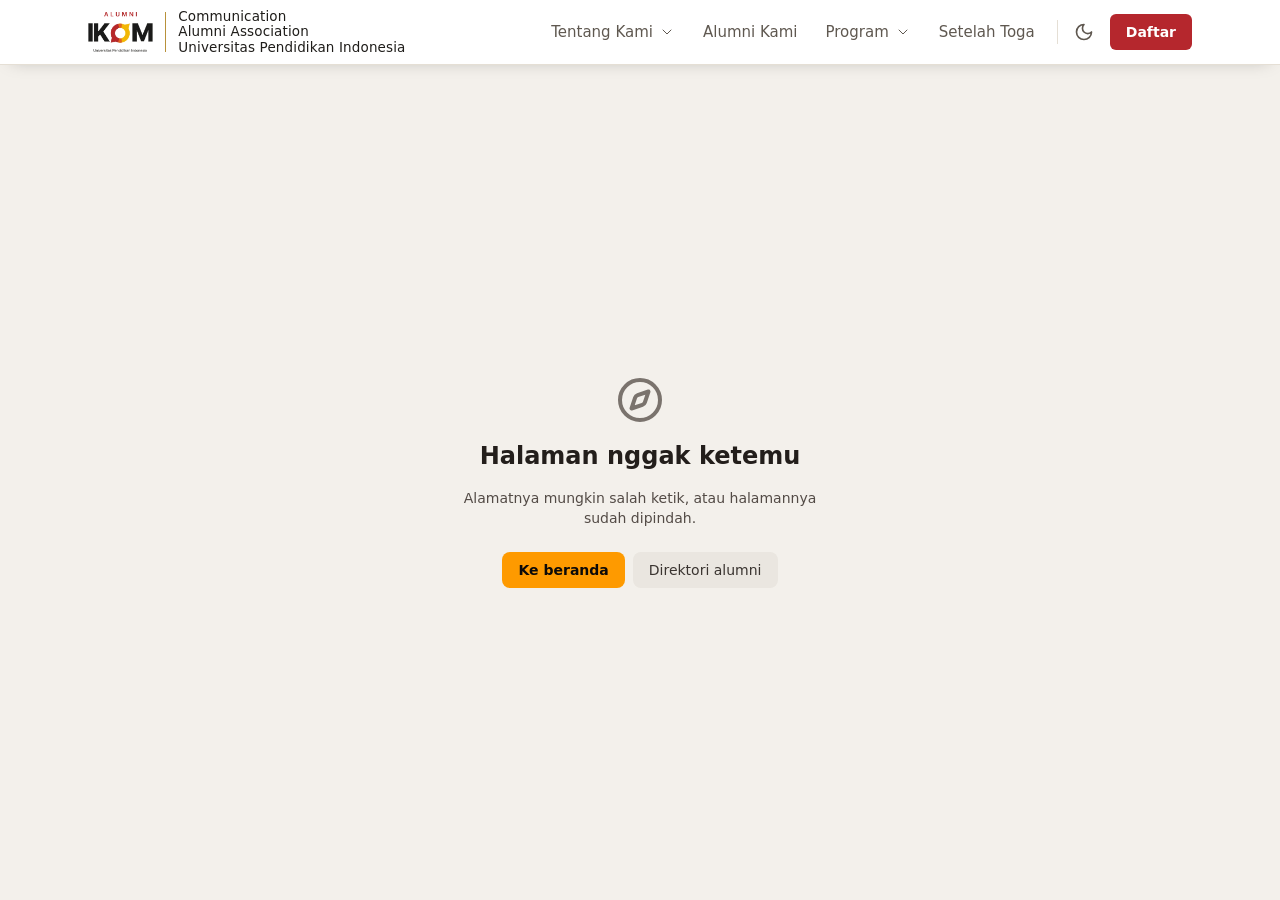
<file: index.html>
<!doctype html>
<html lang="id">
  <head>
    <meta charset="UTF-8" />
    <link rel="icon" href="/favicon.ico" sizes="any" />
    <link rel="icon" type="image/png" sizes="32x32" href="/favicon-32.png" />
    <link rel="icon" type="image/png" sizes="192x192" href="/favicon-192.png" />
    <meta name="viewport" content="width=device-width, initial-scale=1.0" />
    <link rel="preconnect" href="https://fonts.googleapis.com" />
    <link rel="preconnect" href="https://fonts.gstatic.com" crossorigin />
    <!-- Font tidak menahan tampilan pertama (media=print lalu all). Fraunces italic dimuat
         terpisah hanya di halaman yang memakainya (src/lib/fontItalic.js). -->
    <link
      href="https://fonts.googleapis.com/css2?family=Fraunces:opsz,wght@9..144,400..900&family=Hanken+Grotesk:wght@300..700&display=swap"
      rel="stylesheet"
      media="print"
      onload="this.media='all'"
    />
    <noscript>
      <link href="https://fonts.googleapis.com/css2?family=Fraunces:opsz,wght@9..144,400..900&family=Hanken+Grotesk:wght@300..700&display=swap" rel="stylesheet" />
    </noscript>
    <script>
      // Foto latar halaman ini mulai diunduh sebelum JavaScript selesai dimuat.
      (function () {
        var foto = { "/": "hero-bg", "/directory": "directory-bg" }[location.pathname.replace(/\/+$/, "") || "/"];
        if (!foto) return;
        var l = document.createElement("link");
        l.rel = "preload";
        l.as = "image";
        l.type = "image/webp";
        l.setAttribute("imagesrcset", "/img/" + foto + "-800.webp 800w, /img/" + foto + "-1600.webp 1600w");
        l.setAttribute("imagesizes", "100vw");
        l.setAttribute("fetchpriority", "high");
        document.head.appendChild(l);
      })();
    </script>
    <meta name="color-scheme" content="dark light" />
    <script>
      // Pasang tema sebelum halaman digambar supaya nggak berkedip.
      (function () {
        var t = "dark";
        try {
          t = localStorage.getItem("tema") || (matchMedia("(prefers-color-scheme: light)").matches ? "light" : "dark");
        } catch (e) {}
        document.documentElement.dataset.theme = t;
      })();
    </script>
    <title>IKA IKOM UPI · Ikatan Alumni Ilmu Komunikasi UPI</title>
    <meta name="description" content="Jejaring alumni Ilmu Komunikasi Universitas Pendidikan Indonesia: direktori alumni, event, karir, dan KOMpas ASN untuk persiapan CPNS." />
    <meta property="og:type" content="website" />
    <meta property="og:site_name" content="IKA IKOM UPI" />
    <meta property="og:title" content="IKA IKOM UPI · Ikatan Alumni Ilmu Komunikasi UPI" />
    <meta property="og:description" content="Direktori alumni, event, karir, dan KOMpas ASN untuk persiapan CPNS alumni Ilmu Komunikasi UPI." />
    <meta property="og:url" content="https://ikaikomupi.github.io/" />
    <meta property="og:image" content="https://ikaikomupi.github.io/og-image.jpg" />
    <meta property="og:image:width" content="1200" />
    <meta property="og:image:height" content="630" />
    <meta name="twitter:card" content="summary_large_image" />
    <link rel="apple-touch-icon" href="/apple-touch-icon.png" />
    <script type="module" crossorigin src="/assets/index-Bmjgp4o_.js"></script>
    <link rel="modulepreload" crossorigin href="/assets/ikon-BvBKtL2F.js">
    <link rel="stylesheet" crossorigin href="/assets/index-D4-a4ulj.css">
  </head>
  <body>
    <div id="root"></div>
  </body>
</html>
</file>
